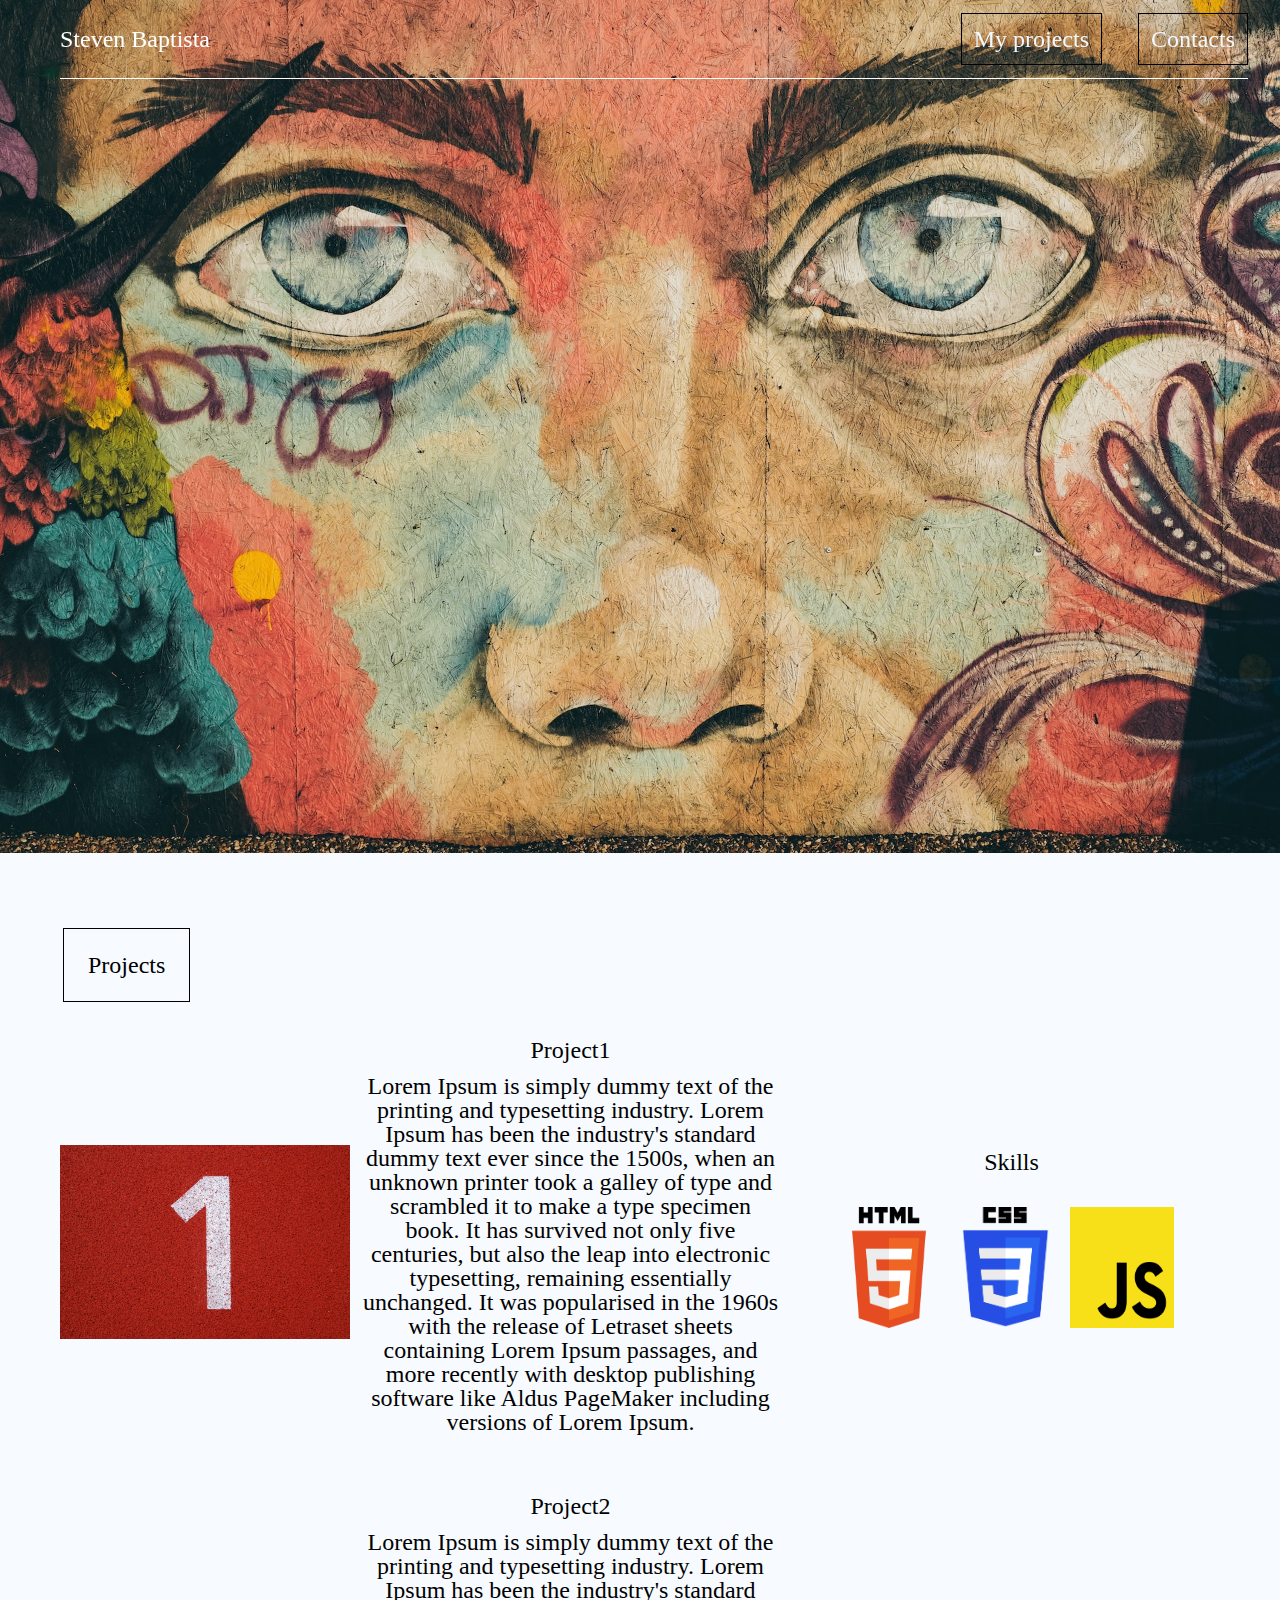
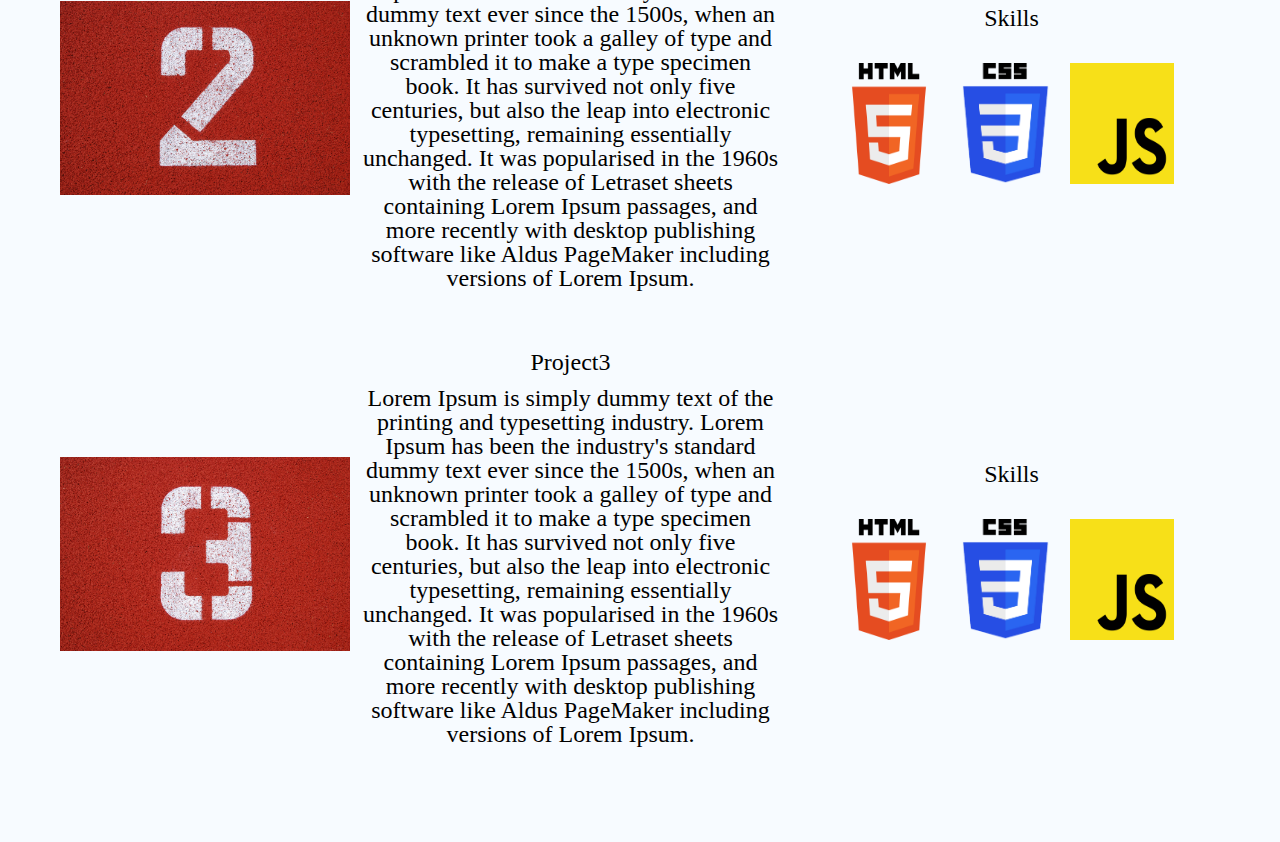
<file: index.html>
<!DOCTYPE html>
<html lang="en">
<head>
    <meta charset="UTF-8">
    <meta name="viewport" content="width=device-width, initial-scale=1.0">
    <title>My Personal Portfolio Website</title>
    <link rel="stylesheet" href="./resources/css/reset.css">
    <link rel="stylesheet" href="./resources/css/projects.css">
</head>
<body>
    
    <!-- Header Section -->
    <header>
        <nav class="menu-bar">
            <div class="developer-name">
                <a href="#"><h1>Steven Baptista</h1></a>
            </div>
            <div class="menus">
                <ul>
                    <li><a href="#projects">My projects</a></li>
                    <li><a href="./contacts.html">Contacts</a></li>
                </ul>
            </div>
        </nav>
    </header>

    

    <!-- Main Section -->
    <main>
        <div id="welcome-page">
            <div class="parallax-container">
                <img src="./resources/images/main-background.jpg" alt="Background" class="parallax-img">
            </div>
        </div>
        <!-- Projects -->
        <section id='projects'>
            <div class='projects-container'>
                <h2 class='title'>Projects</h2>
                <div class='project'>
                    <img src="./resources/images/number_one.jpg" alt="">
                    <div class='project-info'>
                        <h2 class='name'>Project1</h2>
                        <p class='description'>Lorem Ipsum is simply dummy text of the printing and typesetting industry. Lorem Ipsum has been the industry's standard dummy text ever since the 1500s, when an unknown printer took a galley of type and scrambled it to make a type specimen book. It has survived not only five centuries, but also the leap into electronic typesetting, remaining essentially unchanged. It was popularised in the 1960s with the release of Letraset sheets containing Lorem Ipsum passages, and more recently with desktop publishing software like Aldus PageMaker including versions of Lorem Ipsum.</p>
                    </div>
                    <div class="skills">
                        <h2>Skills</h2>
                        <div class="skill-image">
                            <img src="./resources/images/html5_logo.png" alt="">
                            <img src="./resources/images/CSS3_logo-removebg-preview.png" alt="">
                            <img src="./resources/images/Unofficial_JavaScript_logo_2.svg.png" alt="">
                        </div>
                    </div>
                    
                </div>
                <div class="project">
                    <img src="./resources/images/number_two.jpg" alt="">
                    <div class='project-info'>
                        <h2 class='name'>Project2</h2>
                        <p class='description'>Lorem Ipsum is simply dummy text of the printing and typesetting industry. Lorem Ipsum has been the industry's standard dummy text ever since the 1500s, when an unknown printer took a galley of type and scrambled it to make a type specimen book. It has survived not only five centuries, but also the leap into electronic typesetting, remaining essentially unchanged. It was popularised in the 1960s with the release of Letraset sheets containing Lorem Ipsum passages, and more recently with desktop publishing software like Aldus PageMaker including versions of Lorem Ipsum.</p>
                    </div>
                    <div class="skills">
                        <h2>Skills</h2>
                        <div class="skill-image">
                            <img src="./resources/images/html5_logo.png" alt="">
                            <img src="./resources/images/CSS3_logo-removebg-preview.png" alt="">
                            <img src="./resources/images/Unofficial_JavaScript_logo_2.svg.png" alt="">
                        </div>
                    </div>
                </div>
                <div class="project">
                    <img src="./resources/images/number_three.jpg" alt="">
                    <div class='project-info'>
                        <h2 class='name'>Project3</h2>
                        <p class='description'>Lorem Ipsum is simply dummy text of the printing and typesetting industry. Lorem Ipsum has been the industry's standard dummy text ever since the 1500s, when an unknown printer took a galley of type and scrambled it to make a type specimen book. It has survived not only five centuries, but also the leap into electronic typesetting, remaining essentially unchanged. It was popularised in the 1960s with the release of Letraset sheets containing Lorem Ipsum passages, and more recently with desktop publishing software like Aldus PageMaker including versions of Lorem Ipsum.</p>
                    </div>
                    <div class="skills">
                        <h2>Skills</h2>
                        <div class="skill-image">
                            <img src="./resources/images/html5_logo.png" alt="">
                            <img src="./resources/images/CSS3_logo-removebg-preview.png" alt="">
                            <img src="./resources/images/Unofficial_JavaScript_logo_2.svg.png" alt="">
                        </div>
                        
                    </div>
                </div>
                    
                    
                </div>
            </div>
        </section>
    </main>
    <script src="./resources/scripts/projects.js"></script>
</body>
</html>
</file>
<file: resources/css/projects.css>
/* Header Section */

header {
    background-color: lightgray;
    position: fixed;
    top: 0;
    left: 3.75em;
    right: 2em;
    z-index: 1;
    background-color: rgba(0, 0, 0, 0);
}

header a {
    text-decoration: none;
    color: white;
}

header .menu-bar {
    display: flex;
    align-items: center;
    justify-content: space-between;
    border-bottom: 0.0625em solid white;
    position: relative;
}

header .developer-name {
    font-size: 1.5em;
    color: white;
}

header li {
    margin: 1.2em 0 1.2em 2em;
    display: inline-block;
}

header .menus {
    padding-left: 0.5em;
    margin: 0.5em 0;
}

header li a {
    text-decoration: none;
    font-size: 1.5em;
    color: aliceblue;
    border: 0.0625em solid black;
    padding: 0.5em;
}

/* Welcome Page */

.parallax-container {
    overflow: hidden;
    position: relative;
    width: 100%;
    height: 60%;
}

.parallax-img {
    width: 100%;
    height: auto;
    transition: opacity 0.5 ease;
}

.parallax-container .text-container {
    position: absolute;
    top: 50%;
    left: 10%;
    background-color: rgba(0, 0, 0, 0);
    border: 0.0625em solid white;
    color: white;
    padding: 1em;
}

.parallax-container .text-container h2 {
    font-size: 2em;
}


/* Main Section */

main {
    background-color: rgba(240, 248, 255, 0.5);
    position: relative;
    transition: background-color 2 ease;
}

/* Projects Section */

#projects {
    padding: 3em;
}

#projects .title {
    align-self: flex-start;
    border: 0.0625em solid black;
    font-size: 1.5em;
    padding: 1em;
    margin: 1em 0 1em 0.625em;
    align-self: flex-start;
}

.projects-container {
    display: flex;
    justify-content: space-between;
    flex-direction: column;
}

.project {
    display: flex;
    justify-content: space-between;
    align-items: center;
    padding: 0.5em;
    text-align: left;
    font-size: 1.5em;
    align-self: flex-start;
    margin-bottom: 1em;
}

.project .skills {
    flex: 1;
    align-self: center;
    margin-left: 1em;
    text-align: center;
}

.project-info {
    flex: 1;
    text-align: center;
}

.project-info .description {
    padding: 0.5em 0;
}

.projects-container img {
    width: 25%;
    margin-right: 0.5em;
}

.skills {
    padding: 0.25em 0;
}

.skill-image {
    display: flex;
    justify-content: center;
    padding: 1.4em 0 0.3125em 0;
}

/* Footer Section */

footer {
    background-color: lightcoral;
}
</file>
